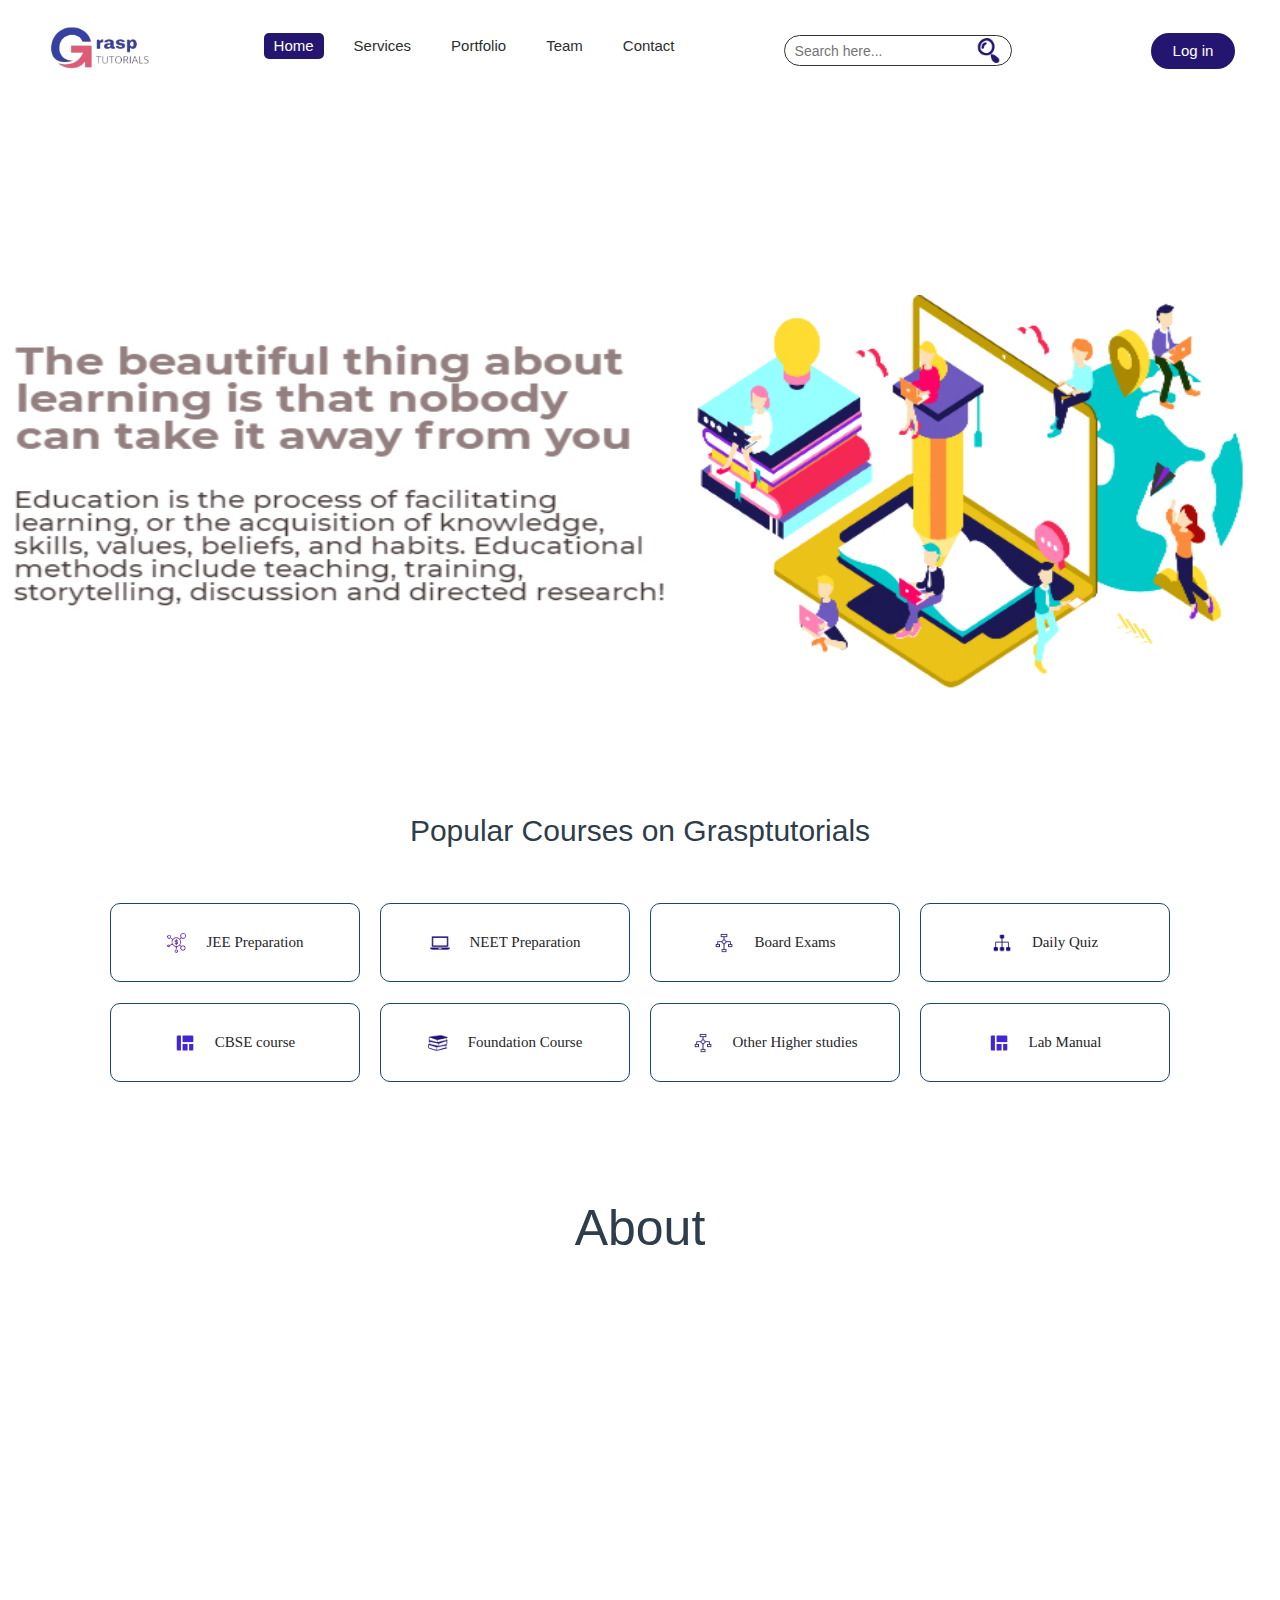
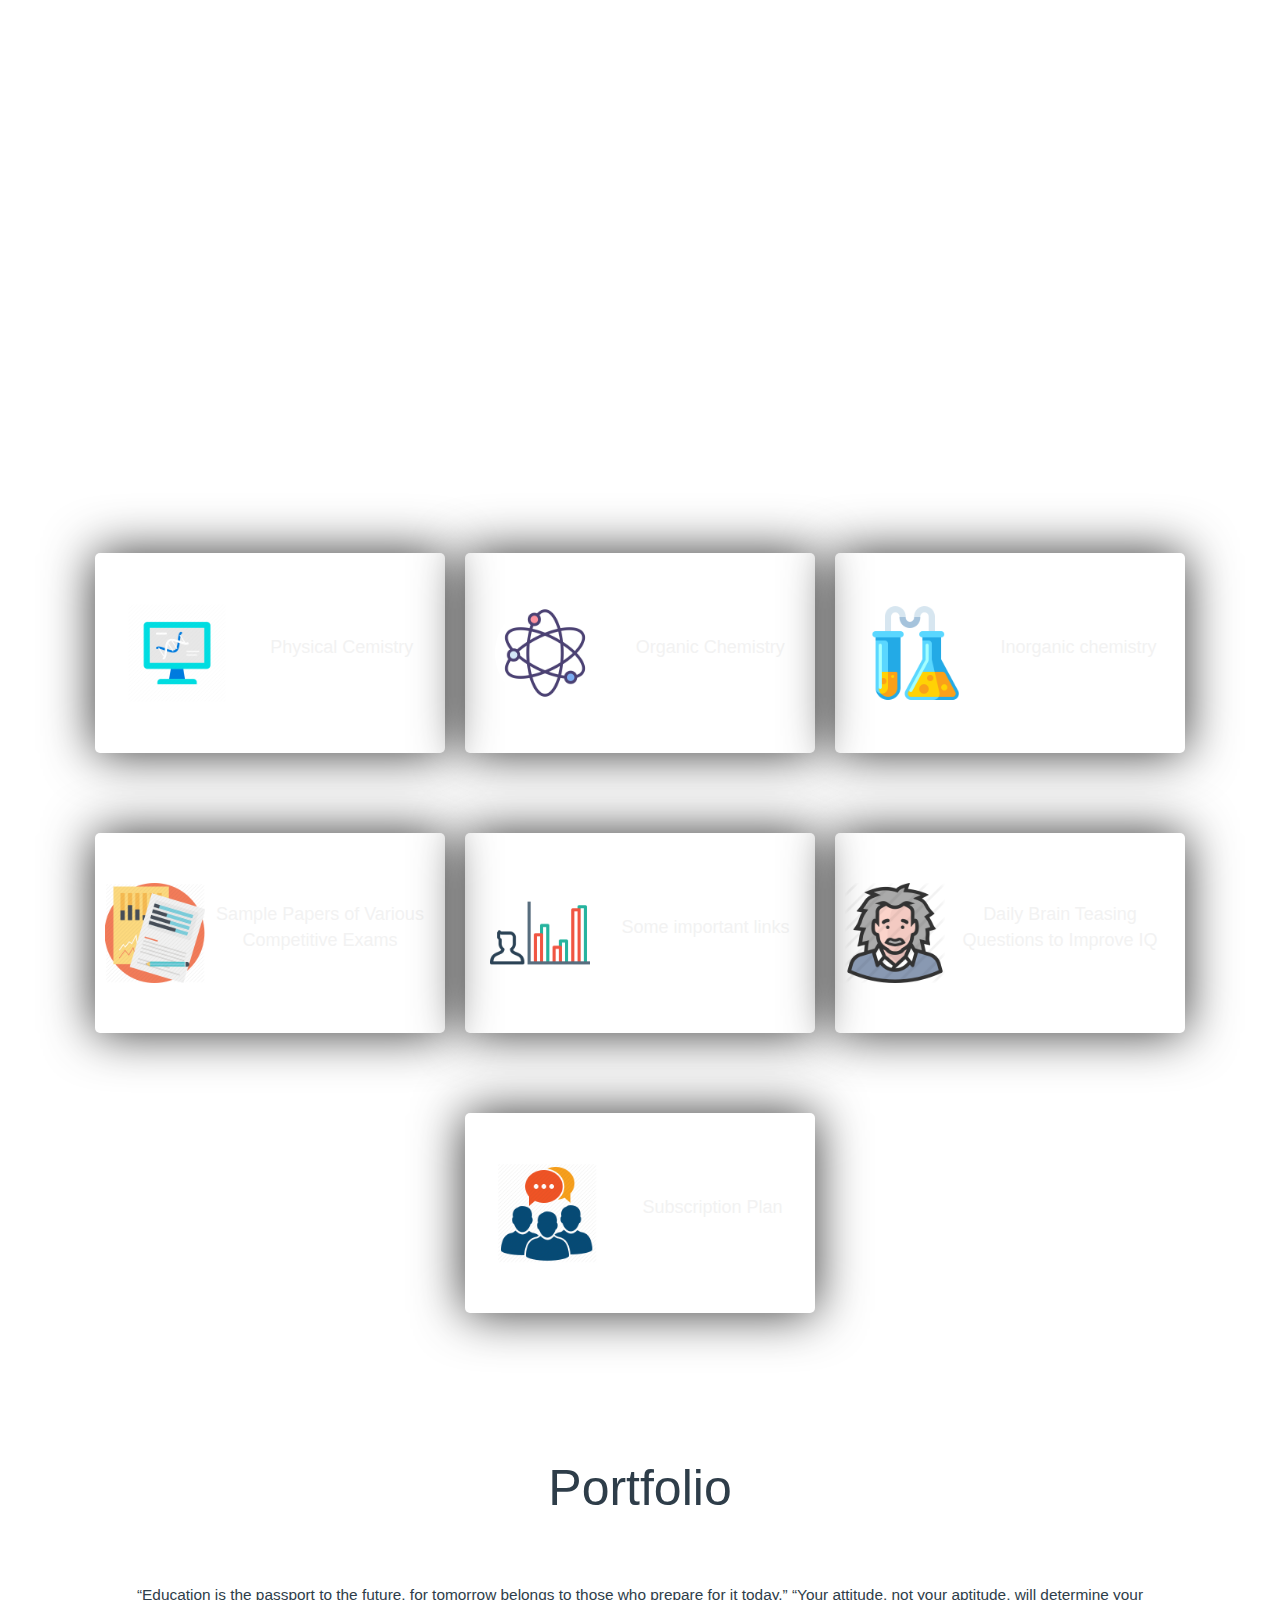
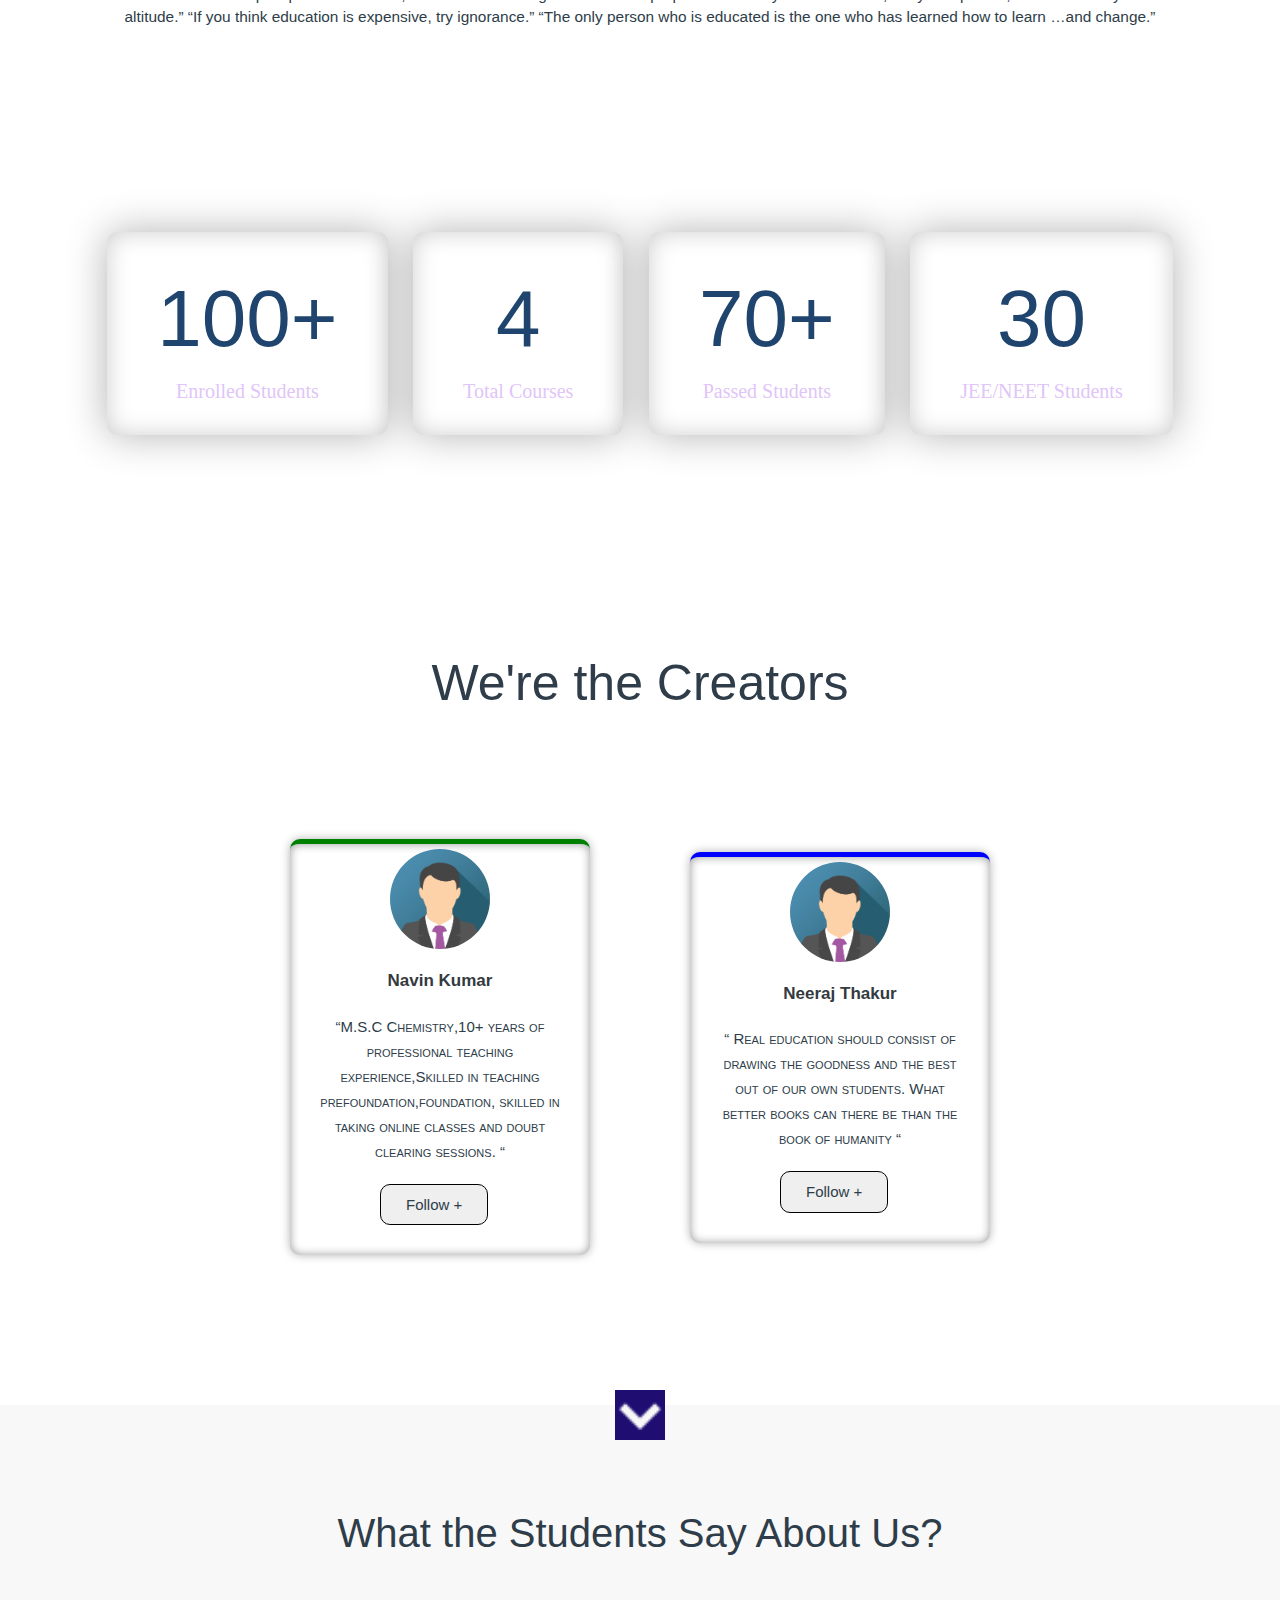
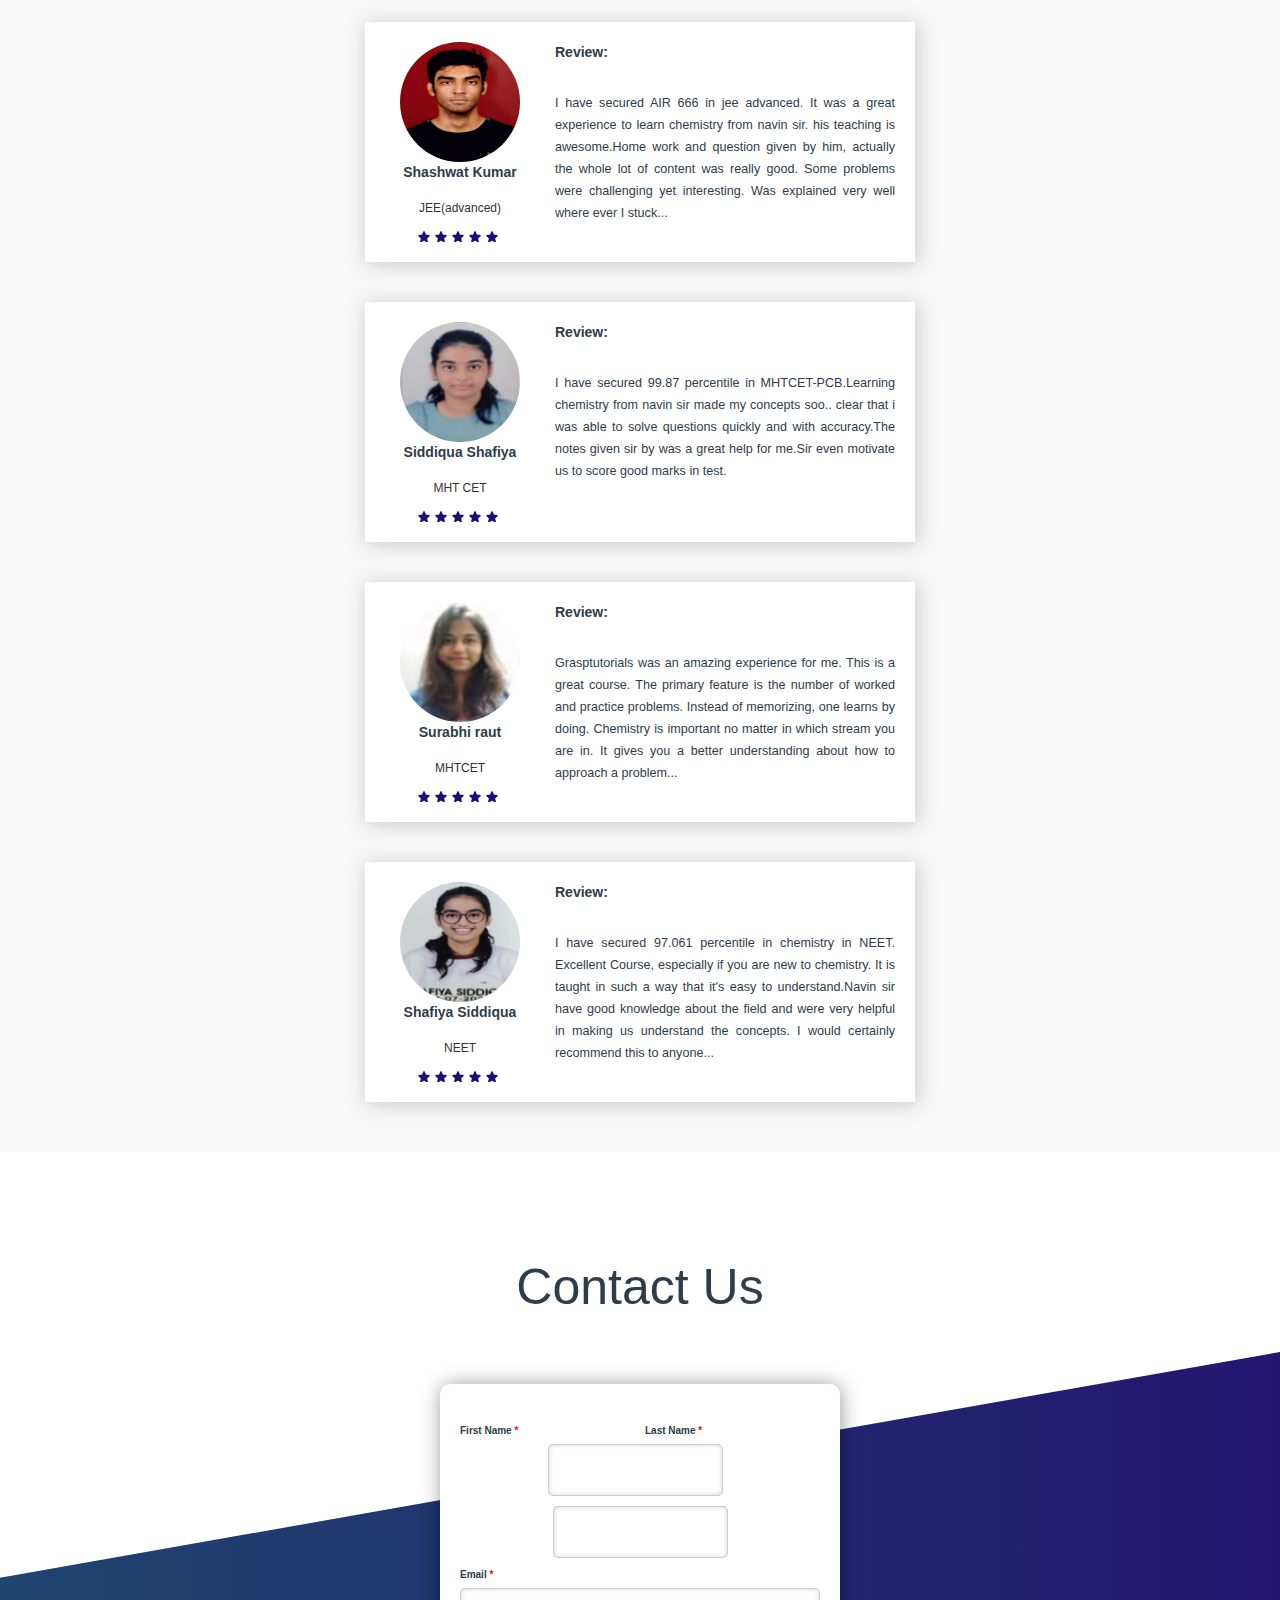
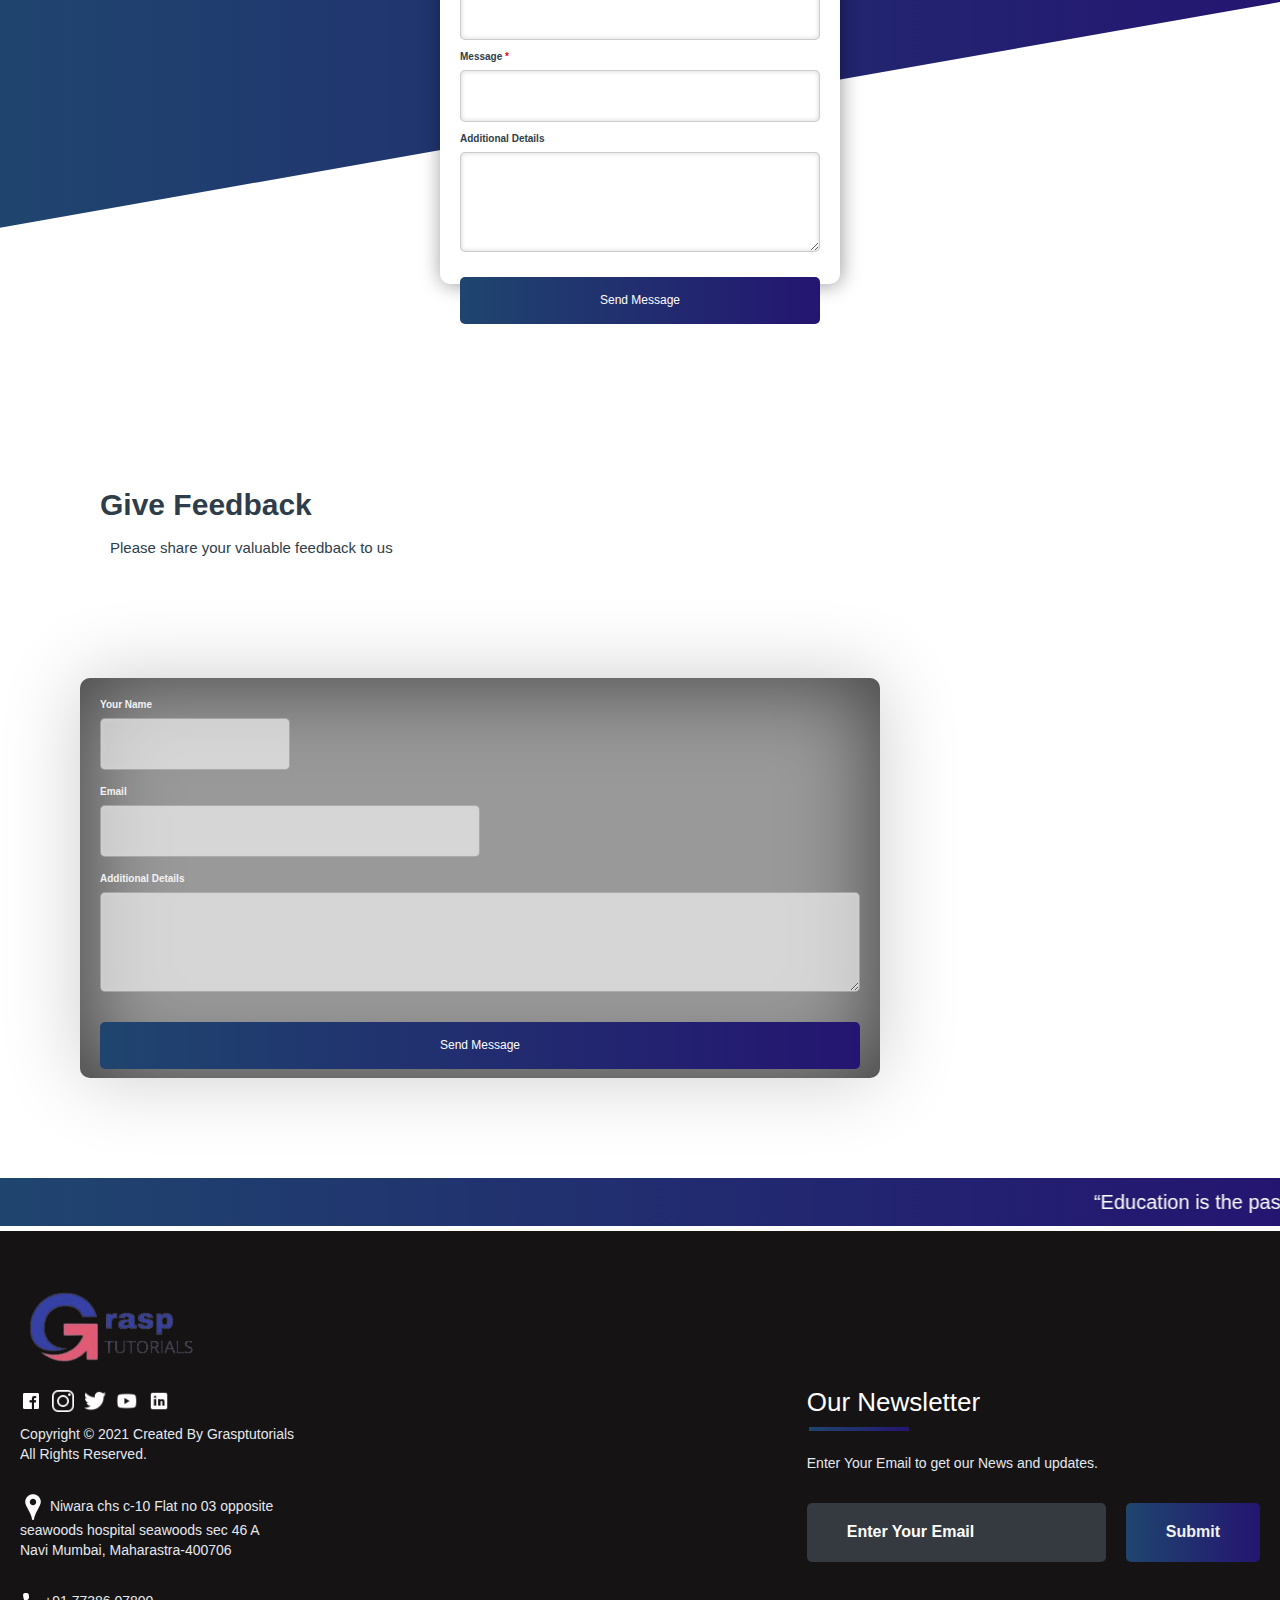
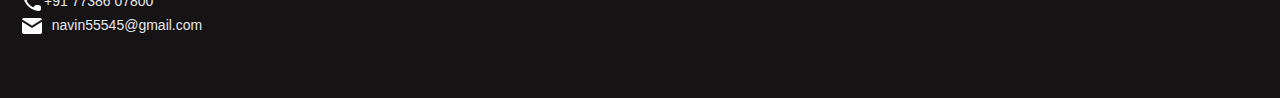
<file: index.html>
<!DOCTYPE html>
<html>
<head>
	<link rel="shortcut icon" type="png" href="images/icon/favi.png">
	<meta charset="utf-8">
	<meta http-equiv="X-UA-Comaptible" content="IE=edge">
	<title>Grasptutorials</title>
	<meta name="desciption" content="">
	<meta name="viewport" content="width=device-width, initial-scale=1">
	<link rel="stylesheet" href="https://maxcdn.bootstrapcdn.com/bootstrap/3.4.1/css/bootstrap.min.css">
  <script src="https://ajax.googleapis.com/ajax/libs/jquery/3.5.1/jquery.min.js"></script>
  <script src="https://maxcdn.bootstrapcdn.com/bootstrap/3.4.1/js/bootstrap.min.js"></script>
  <style>
  .carousel-inner > .item > img,
  .carousel-inner > .item > a > img {
    width: 100%;
	height: 20%;
    margin: auto;
  }
  </style>
	<link rel="stylesheet" type="text/css" href="style.css">
	<script type="text/javascript" src="script.js"></script>
	<script src="https://code.jquery.com/jquery-3.2.1.js"></script>
	<script>
		$(window).on('scroll', function(){
  			if($(window).scrollTop()){
  			  $('nav').addClass('black');
 			 }else {
 		   $('nav').removeClass('black');
 		 }
		})
	</script>
</head>
<body>
<!-- Navigation Bar -->
	<header id="header">
		<nav>
			<div class="logo"><img src="images/icon/logos.jpg" alt="logo">
				<!-- <h6 style="color: #241571; font-weight: bolder;">&nbsp; &nbsp;&nbsp; &nbsp;&nbsp; GraspTutorials</h6> -->
			</div>
			<ul>
				<li><a class="active" href="">Home</a></li>
				<li><a href="#services_section">Services</a></li>
				<li><a href="#portfolio_section">Portfolio</a></li>
				<li><a href="#team_section">Team</a></li>
				
				<li><a href="#contactus_section">Contact</a></li>
			</ul>
			<div class="srch"><input type="text" class="search" placeholder="Search here..."><img src="images/icon/search-64.png" alt="search" onclick=slide()></div>
			<a class="get-started" href="login.html">Log in</a>
			<img src="images/icon/menu.png" class="menu" onclick="sideMenu(0)" alt="menu" style="margin-right:80px;">
		</nav>
	</header>
		<!-- <div class="head-container">
			<div class="quote">
				<p>The beautiful thing about learning is that nobody can take it away from you</p>
				<h5>Education is the process of facilitating learning, or the acquisition of knowledge, skills, values, beliefs, and habits. Educational methods include teaching, training, storytelling, discussion and directed research!</h5>
				<div class="play">
					<img src="images/icon/Videoplay.png" alt="play"><span><a href="https://www.youtube.com" target="_blank">Watch Now</a></span>
				</div>
			</div> -->

			


			<!-- <div class="svg-image"> -->
				 <!-- <div class="container" class = "slide" >
					<br>
					<div id="myCarousel" class="carousel slide" data-ride="carousel"> -->
					  <!-- Indicators -->
					  <!-- <ol class="carousel-indicators">
						<li data-target="#myCarousel" data-slide-to="0" class="active"></li>
						<li data-target="#myCarousel" data-slide-to="1"></li>
					
					  </ol> --> 
				  
					  <!-- Wrapper for slides -->
					  <!-- <div class="carousel-inner" role="listbox" style="height: 450px;">
				  
						<div class="item active" style="height: 2300px;" >
						  <img src="images/extra/svg2.jpg" alt="Chania" class="img-responsive visible-lg " >
						  <img  src="images/extra/svg21.jpg" alt="Picture of Mom" class="img-responsive visible-xs ">
						  
				
						</div>
				  
						<div class="item" style="height: 2300px;" >
						  <img src="images/extra/rank_poster (1).jpg" alt="Chania" >
						  <img  src="images/extra/AIR-6661.png" alt="Picture of Mom" class="img-responsive visible-xs ">
						  
						</div>	
				  
						
					  </div> -->
				  
					  <!-- Left and right controls -->
					  <!-- <a class="left carousel-control" href="#myCarousel" role="button" data-slide="prev">
						<span class="glyphicon glyphicon-chevron-left" aria-hidden="true"></span>
						<span class="sr-only">Previous</span>
					  </a>
					  <a class="right carousel-control" href="#myCarousel" role="button" data-slide="next">
						<span class="glyphicon glyphicon-chevron-right" aria-hidden="true"></span>
						<span class="sr-only">Next</span>
					  </a>
					</div>
				  </div>  -->
				  
				
				<!-- <img src="images/extra/svg1.jpg" alt="svg"> -->
			<!-- </div> -->
		<!-- </div> -->
		<div class="side-menu" id="side-menu">
			<div class="close" onclick="sideMenu(1)"><img src="images/icon/close2.png" style="background: #241571;" alt=""></div>
			<div class="user">
				<img src="images/creator/img_avatar.png" alt="Username">
				<p>User</p>
			</div>
			<ul>
				<li><a href="#about_section">About</a></li>
				<li><a href="#portfolio_section">Portfolio</a></li>
				<li><a href="#team_section">Team</a></li>
				<li><a href="#services_section">Services</a></li>
				<li><a href="#contactus_section">Contact</a></li>
				<li><a href="#feedBACK">Feedback</a></li>
			</ul>
		</div>
	<!-- </header> -->

	

<!-- Some Popular Subjects -->
<div>
<div class="maindiv">
				
</div>
</div>
<div class="rank">

	<div class="title">
		<span>Popular Courses on Grasptutorials</span>
	</div>
	<br><br>
	<div class="course">
		<center><div class="cbox">
		<div class="det"><a href=""><img src="images/courses/d2.png">JEE Preparation</a></div>
		<div class="det"><a href=""><img src="images/courses/Paper1.png">NEET Preparation</a></div>
		<div class="det"><a href="subjects/jee.html#sample_papers"><img src="images/courses/algo1.png">Board Exams</a></div>
		<div class="det"><a href=""><img src="images/courses/computer2.png">Daily Quiz</a></div>
		</div></center>
		<div class="cbox">
		<div class="det"><a href=""><img src="images/courses/projects1.png">CBSE course</a></div>
		<div class="det"><a href=""><img src="images/courses/data1.png">Foundation Course</a></div>
		<div class="det"><a href=""><img src="images/courses/algo1.png">Other Higher studies</a></div>
		<div class="det det-last"><a href=""><img src="images/courses/projects1.png">Lab Manual</a></div>
		</div>
	</div>
	</div>

<!-- ABOUT -->
<div class="diffSection" id="about_section">
	<center><p style="font-size: 50px; padding: 100px">About</p></center>
	<div class="about-content">
			<div class="side-image">
				<img class="sideImage" src="images/extra/e3.jpg">
			</div>
			<div class="side-text">
				<h2>Why GraspTutorials? </h2>
				<p>Education is the process of facilitating learning, or the acquisition of knowledge, skills, values, beliefs, and habits. Educational methods include teaching, training, storytelling, discussion and directed research.<br>We are team of Grasptutorials, teaching chemistry to students to succeed in their career and achieve there goals.<br> Our value system revolves around truth, transparency & commitment. Whatever we think, we say & whatever we say, we do. We present to you what we actually  are.</p>
			</div>
	</div>
</div>

	


	<!-- SERVICES -->
<div class="service-swipe" style="margin-top: 10%;">
	<div class="diffSection" id="services_section">
	<center><p style="font-size: 50px; padding: 100px; padding-bottom: 40px; color: #fff;">Services</p></center>
	</div>
	<a href="subjects/computer_courses.html"><div class="s-card"><img src="images/icon/computer-courses.png"><p> Physical Cemistry </p></div></a>
	<a href="subjects/jee.html"><div class="s-card"><img src="images/courses/chemistry.png"><p>Organic Chemistry</p></div></a>
	<a href="subjects/gate.html"><div class="s-card"><img src="images/courses/inorganic2.png"><p>Inorganic chemistry</p></div></a>
	<a href="subjects/compitetive_exam.html"><div class="s-card"><img src="images/icon/papers.jpg"><p>Sample Papers of Various Competitive Exams</p></div></a>
	<a href="#"><div class="s-card"><img src="images/icon/p3.png"><p>Some important links</p></div></a>
	<!-- <a href="#contactus_section"><div class="s-card"><img src="images/icon/discussion.png"><p>Discussion with Our Tutors & Mentors</p></div></a> -->
	<a href="subjects/quiz.html"><div class="s-card"><img src="images/icon/q1.png"><p>Daily Brain Teasing Questions to Improve IQ</p></div></a>
	<a href="Suscription.html"><div class="s-card"><img src="images/icon/discussion.png"><p>Subscription Plan</p></div></a> 
</div>


<!-- PORTFOLIO -->
	<div class="diffSection" id="portfolio_section">
		<center><p style="font-size: 50px; padding: 100px; padding-bottom: 40px;">Portfolio</p></center>
		<div class="content">
			<p>
				“Education is the passport to the future, for tomorrow belongs to those who prepare for it today.” “Your attitude, not your aptitude, will determine your altitude.” “If you think education is expensive, try ignorance.” “The only person who is educated is the one who has learned how to learn …and change.”
			</p>
		</div>
	</div>
	<div class="extra">
		<p>We're increasing this data every year</p>
		<div class="smbox">
		<span><center><div class="data">100+</div><div class="det">Enrolled Students</div></center></span>
		<span><center><div class="data">4</div><div class="det">Total Courses</div></center></span>
		<span><center><div class="data">70+</div><div class="det">Passed Students</div></center></span>
		<span><center><div class="data">30</div><div class="det">JEE/NEET Students</div></center></span>
		</div>
	</div>


<!-- TEAM -->
	<div class="diffSection" id="team_section">
		<center><p style="font-size: 50px; padding-top: 100px; padding-bottom: 60px;">We're the Creators</p></center>
		<div class="totalcard">
			<div class="card">
				<center><img src="images/creator/img_avatar.png"></center>
				<center><div class="card-title">Navin Kumar</div>
				<div id="detail">
					<p>“M.S.C Chemistry,10+ years of professional teaching experience,Skilled in teaching prefoundation,foundation,
				skilled in taking online classes and doubt clearing sessions.  “</p>
					<div class="duty"></div>
					<a href="https://www.linkedin.com/in/neeraj-thakur-763150193/" target="_blank"><button class="btn-roshan">Follow +</button></a>
				</div>
				</center>
			</div>
			<div class="card">
				<center><img src="images/creator/img_avatar.png"></center>
				<center><div class="card-title">Neeraj Thakur</div>
				<div id="detail">
					<p>“ Real education should consist of drawing the goodness and the best out of our own students. What better books can there be than the book of humanity “</p>
					<div class="duty"></div>
					<a href="https://www.linkedin.com/in/neeraj-thakur-763150193/" target="_blank"><button class="btn-akhil">Follow +</button></a>
				</div>
				</center>
			</div>
		</div>
	</div>


<!-- SERVICES
	<div class="service-swipe">
		<div class="diffSection" id="services_section">
		<center><p style="font-size: 50px; padding: 100px; padding-bottom: 40px; color: #fff;">Services</p></center>
		</div>
		<a href="subjects/computer_courses.html"><div class="s-card"><img src="images/icon/computer-courses.png"><p> Online Cemistry Course content</p></div></a>
		<a href="subjects/jee.html"><div class="s-card"><img src="images/icon/brainbooster.png"><p>Building Concepts for Competitive Exams</p></div></a>
		<a href="#"><div class="s-card"><img src="images/icon/online-tutorials.png"><p>Online Video Lectures</p></div></a>
		<a href="subjects/jee.html#sample_papers"><div class="s-card"><img src="images/icon/papers.jpg"><p>Sample Papers of Various Competitive Exams</p></div></a>
		<a href="#"><div class="s-card"><img src="images/icon/p3.png"><p>Performance and Ranking Report</p></div></a>
		<a href="#contactus_section"><div class="s-card"><img src="images/icon/discussion.png"><p>Discussion with Our Tutors & Mentors</p></div></a>
		<a href="subjects/quiz.html"><div class="s-card"><img src="images/icon/q1.png"><p>Daily Brain Teasing Questions to Improve IQ</p></div></a>
		<a href="#contactus_section"><div class="s-card"><img src="images/icon/help.png"><p>24x7 Online Support</p></div></a>
	</div> -->

	<!-- Reviews by Students -->
<div id="makeitfull">
	<a href="#review_section"><img src="images/icon/makeitfull.png"></a>
</div>
<div class="review">
	<div class="diffSection" id="review_section">
		<center><p style="font-size: 40px; padding: 100px; padding-bottom: 40px; color: #2E3D49;">What the Students Say About Us?</p></center>
	</div>
	<div class="rev-container">
		<div class="rev-card">
			<div class="identity">
				<img src="images/creator/review1.jpeg"><p>Shashwat Kumar</p>
				<h6>JEE(advanced)</h6>
				<div class="rating"><img src="images/icon/star.png"><img src="images/icon/star.png"><img src="images/icon/star.png"><img src="images/icon/star.png"><img src="images/icon/star.png"></div>
			</div>
			<div class="rev-cont">
				<p id="title">Review:</p>
				<p id="content">
					I have secured AIR 666 in jee advanced. It was a great experience to learn chemistry from navin sir. his teaching is awesome.Home work and question given by him, actually the whole lot of content was really good. Some problems were challenging yet interesting. Was explained very well where ever I stuck...
				</p>
			</div>
		</div>
		<div class="rev-card">
			<div class="identity">
				<img src="images/creator/review2.jpeg"><p>Siddiqua Shafiya</p>
				<h6>MHT CET</h6>
				<div class="rating"><img src="images/icon/star.png"><img src="images/icon/star.png"><img src="images/icon/star.png"><img src="images/icon/star.png"><img src="images/icon/star.png"></div>
			</div>
			<div class="rev-cont">
				<p id="title">Review:</p>
				<p id="content">
					I have secured 99.87 percentile in MHTCET-PCB.Learning chemistry from navin sir made my concepts soo.. clear that i was able to solve questions quickly and with accuracy.The notes given sir by was a great help for me.Sir even motivate us to score good marks in test.
				</p>
			</div>
		</div>
		<div class="rev-card">
			<div class="identity">
				<img src="images/creator/review3.jpeg"><p>Surabhi raut</p>
				<h6>MHTCET</h6>
				<div class="rating"><img src="images/icon/star.png"><img src="images/icon/star.png"><img src="images/icon/star.png"><img src="images/icon/star.png"><img src="images/icon/star.png"></div>
			</div>
			<div class="rev-cont">
				<p id="title">Review:</p>
				<p id="content">
					Grasptutorials was an amazing experience for me. This is a great course.  The primary feature is the number of worked and practice problems.  Instead of memorizing, one learns by doing. Chemistry is important no matter in which stream you are in. It gives you a better understanding about how to approach a problem...
				</p>
			</div>
		</div>
		<div class="rev-card">
			<div class="identity">
				<img src="images/creator/review4.jpeg"><p>Shafiya Siddiqua</p>
				<h6>NEET</h6>
				<div class="rating"><img src="images/icon/star.png"><img src="images/icon/star.png"><img src="images/icon/star.png"><img src="images/icon/star.png"><img src="images/icon/star.png"></div>
			</div>
			<div class="rev-cont">
				<p id="title">Review:</p>
				<p id="content">
					I have secured 97.061 percentile in chemistry in NEET. Excellent Course, especially if you are new to chemistry. It is taught in such a way that it's easy to understand.Navin sir have good knowledge about the field and were very helpful in making us understand the concepts. I would certainly recommend this to anyone...
				</p>
			</div>
		</div>
	</div>
</div>

<!-- Reviews by Students -->
<!-- <div id="makeitfull">
	<a href="#review_section"><img src="images/icon/makeitfull.png"></a>
</div>
<div class="review">
	<div class="diffSection" id="review_section">
		<center><p style="font-size: 40px; padding: 100px; padding-bottom: 40px; color: #2E3D49;">What the Students Say About Us?</p></center>
	</div>
	<div class="rev-container">
		<div class="rev-card">
			<div class="identity">
				<img src="images/creator/humanNotExist1.jpg"><p>Sophie Daniel</p>
				<h6>Java</h6>
				<div class="rating"><img src="images/icon/star.png"><img src="images/icon/star.png"><img src="images/icon/star.png"><img src="images/icon/star.png"><img src="images/icon/star.png"></div>
			</div>
			<div class="rev-cont">
				<p id="title">Review:</p>
				<p id="content">
					I did Chemistry Fundamenetal course with Rishab Sir. It was a great experience. The brain teasers and assignments, actually the whole lot of content was really good. Some problems were challenging yet interesting. Was explained very well where ever I stuck...
				</p>
			</div>
		</div>
		<div class="rev-card">
			<div class="identity">
				<img src="images/creator/humanNotExist2.jpg"><p>Clayton Clair</p>
				<h6>C/C++</h6>
				<div class="rating"><img src="images/icon/star.png"><img src="images/icon/star.png"><img src="images/icon/star.png"><img src="images/icon/star.png"><img src="images/icon/star.png"></div>
			</div>
			<div class="rev-cont">
				<p id="title">Review:</p>
				<p id="content">
					When I was watching "Dear Zindagi", I could relate Sharukh Khan to Arnav Bhaiya. The way Sharukh Khan was giving life lessons to Alia Bhatt, in the same way Arnav Bhaiya will give coding life lessons which will guide you throughout your code life...
				</p>
			</div>
		</div>
		<div class="rev-card">
			<div class="identity">
				<img src="images/creator/humanNotExist3.jpg"><p>Devyn Sethi</p>
				<h6>JEE</h6>
				<div class="rating"><img src="images/icon/star.png"><img src="images/icon/star.png"><img src="images/icon/star.png"><img src="images/icon/star.png"><img src="images/icon/star.png"></div>
			</div>
			<div class="rev-cont">
				<p id="title">Review:</p>
				<p id="content">
					Grasptutorials was an amazing experience for me. I belong to 12th and had a little experience in chemistry but I think it has helped me think things through in a much more analytical manner. Chemistry is important no matter in which stream you are in. It gives you a better understanding about how to approach a problem...
				</p>
			</div>
		</div>
		<div class="rev-card">
			<div class="identity">
				<img src="images/creator/humanNotExist4.jpg"><p>Rylee Phillips</p>
				<h6>Python</h6>
				<div class="rating"><img src="images/icon/star.png"><img src="images/icon/star.png"><img src="images/icon/star.png"><img src="images/icon/star.png"><img src="images/icon/star.png"></div>
			</div>
			<div class="rev-cont">
				<p id="title">Review:</p>
				<p id="content">
					This was my first complete course at Grasptutorials. I attended the chemistry course in Winter 2020 and loved it which made me join the full course. Neeraj bhaiya and Navin Bhaiya(TA) have good knowledge about the field and were very helpful in making us understand the concepts. I would certainly recommend this to anyone...
				</p>
			</div>
		</div>
	</div>
</div> -->

<!-- CONTACT US -->
<div class="diffSection" id="contactus_section" >
	<center><p class="us">Contact Us</p></center>
	<div class="csec"></div>
	<div class="back-contact">
		<div class="cc">
		<form action="contact.php" method="post" >
			<label>First Name <span class="imp">*</span></label>
			<label  class="lname">Last Name <span class="imp">*</span></label><br>
			<center>
			<input type="text" name="fname" style="margin-right: 10px; width: 175px" required="required">
			<input type="text" name="lname" style="width: 175px" required="required"><br>
			</center>
			<label>Email <span class="imp">*</span></label><br>
			<input type="email" name="Email" style="width: 100%" required="required"><br>
			<label>Message <span class="imp">*</span></label><br>
			<input type="text" name="message" style="width: 100%" required="required"><br>
			<label>Additional Details</label><br>
			<textarea name="additional"></textarea><br>
			<button type="submit" id="csubmit">Send Message</button>
		</form>
		</div>
	</div>
</div>

<!-- FEEDBACK -->
<div class="title2" id="feedBACK">
	<span>Give Feedback</span>
	<div class="shortdesc2">
		<p>Please share your valuable feedback to us</p>
	</div>
</div>

<div class="feedbox">
	<div class="feed">
		<form action="feedback.php" method="post" enctype="text/plain">
			<label>Your Name</label><br>
			<input type="text" name="fname" class="fname" required="required"><br>
			<label>Email</label><br>
			<input type="email" name="Email" required="required"><br>
			<label>Additional Details</label><br>
			<textarea name="additional"></textarea><br>
			<button type="submit" id="csubmit">Send Message</button>
		</form>
	</div>
</div>

<!-- CONTACT US
	<div class="diffSection" id="contactus_section">
		<center><p style="font-size: 50px; padding: 100px">Contact Us</p></center>
		<div class="csec"></div>
		<div class="back-contact">
			<div class="cc">
			<form action="mailto:navin55545@gmail.com" method="post" enctype="text/plain">
				<label>First Name <span class="imp">*</span></label><label style="margin-left: 185px">Last Name <span class="imp">*</span></label><br>
				<center>
				<input type="text" name="" style="margin-right: 10px; width: 175px" required="required"><input type="text" name="lname" style="width: 175px" required="required"><br>
				</center>
				<label>Email <span class="imp">*</span></label><br>
				<input type="email" name="mail" style="width: 100%" required="required"><br>
				<label>Message <span class="imp">*</span></label><br>
				<input type="text" name="message" style="width: 100%" required="required"><br>
				<label>Additional Details</label><br>
				<textarea name="addtional"></textarea><br>
				<button type="submit" id="csubmit">Send Message</button>
			</form>
			</div>
		</div>
	</div>


 FEEDBACK 
	<div class="title2" id="feedBACK">
		<span>Give Feedback</span>
		<div class="shortdesc2">
			<p>Please share your valuable feedback to us</p>
		</div>
	</div>

	<div class="feedbox">
		<div class="feed">
			<form action="mailto:navin55545@gmail.com" method="post" enctype="text/plain">
				<label>Your Name</label><br>
				<input type="text" name="" class="fname" required="required"><br>
				<label>Email</label><br>
				<input type="email" name="mail" required="required"><br>
				<label>Additional Details</label><br>
				<textarea name="addtional"></textarea><br>
				<button type="submit" id="csubmit">Send Message</button>
			</form>
		</div>
	</div> -->

<!-- Sliding Information -->
	<marquee style="background: linear-gradient(to right, #1F456E, #241571); margin-top: 50px;" direction="left" onmouseover="this.stop()" onmouseout="this.start()" scrollamount="20"><div class="marqu">“Education is the passport to the future, for tomorrow belongs to those who prepare for it today.” “Your attitude, not your aptitude, will determine your altitude.” “If you think education is expensive, try ignorance.” “The only person who is educated is the one who has learned how to learn …and change.”</div></marquee>

<!-- FOOTER -->
	<footer>
		<div class="footer-container">
			<div class="left-col">
				<img src="images/icon/logo-removebg-preview.jpg" style="width: 200px;">
				<div class="logo"></div>
				<div class="social-media">
					<a href="#"><img src="images/icon\fb.png"></a>
					<a href="#"><img src="images/icon\insta.png"></a>
					<a href="#"><img src="images/icon\tt.png"></a>
					<a href="#"><img src="images/icon\ytube.png"></a>
					<a href="#"><img src="images/icon\linkedin.png"></a>
				</div><br><br>
				<p class="rights-text">Copyright © 2021 Created By Grasptutorials<br> All Rights Reserved.</p>
				<br><p><img src="images/icon/location.png"> Niwara chs c-10 Flat no 03 opposite <br>seawoods hospital seawoods sec 46 A <br>Navi Mumbai, Maharastra-400706</p><br>
				<p><img src="images/icon/phone.png">+91 77386 07800<br><img src="images/icon/mail.png">&nbsp; navin55545@gmail.com </p>
			</div>
			<div class="right-col">
				<h1 style="color: #fff">Our Newsletter</h1>
				<div class="border"></div><br>
				<p>Enter Your Email to get our News and updates.</p>
				<form class="newsletter-form">
					<input class="txtb" type="email" placeholder="Enter Your Email">
					<input class="btn" type="submit" value="Submit">
				</form>
			</div>
		</div>
	</footer>

</body>
</html>
</file>
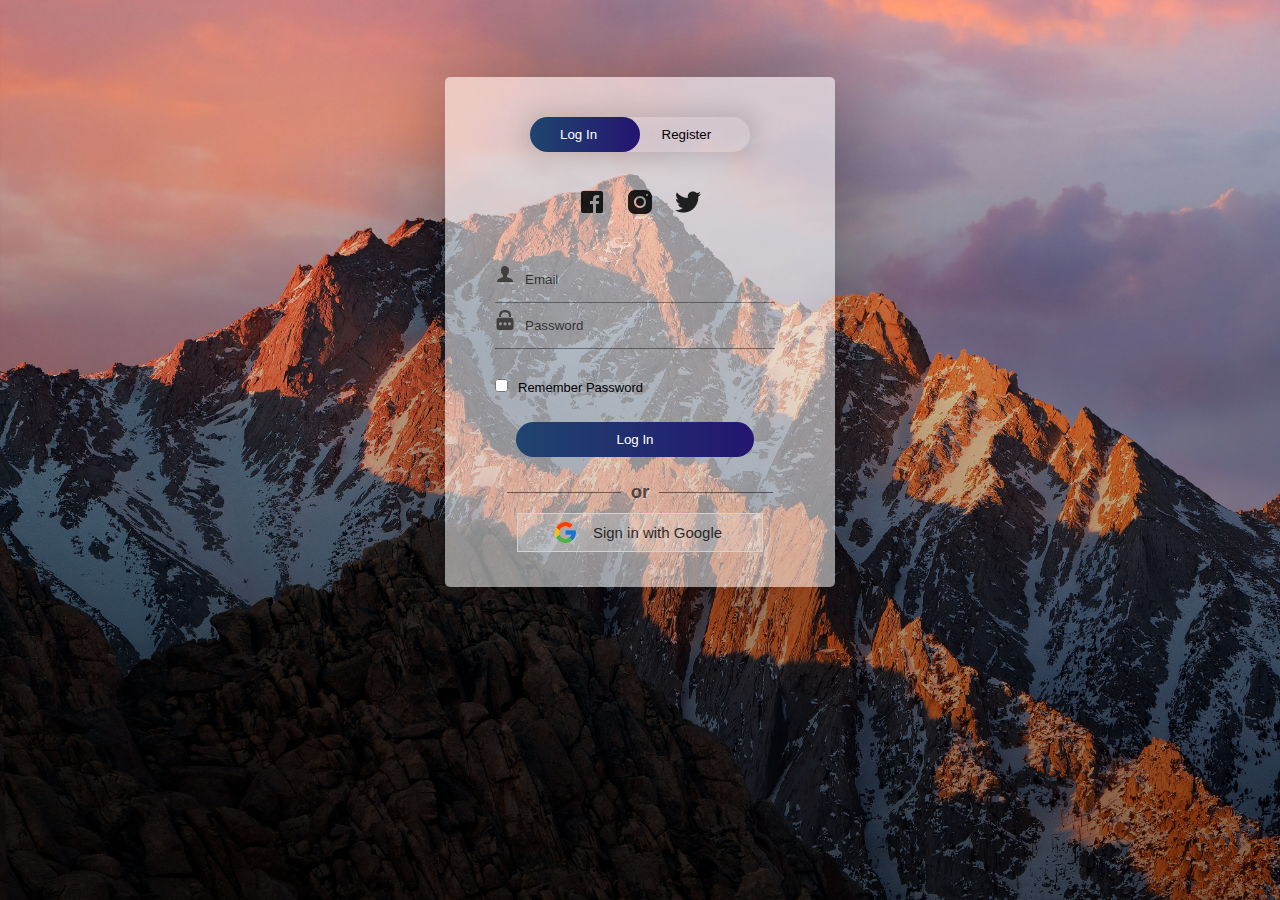
<file: login.html>
<!DOCTYPE html>
<html>
<head>
	<link rel="shortcut icon" type="png" href="images/icon/favi.png">
	<title>Login SignUp</title>
	<link rel="stylesheet" type="text/css" href="loginStyle.css">
	<script src="https://ajax.googleapis.com/ajax/libs/jquery/3.4.1/jquery.min.js"></script>

  <!-- It will redirect to the Home Page after submitting the form -->
  <script>
  $(document).ready(function(){
    $("form").submit(function(){
      alert("Great Job !");
    });
  });
  </script>
</head>
<body>
		<div class="form-box">
			<div class="button-box">
				<div id="btn"></div>
				<button type="button" class="toggle-btn" id="log" onclick="login()" style="color: #fff;">Log In</button>
				<button type="button" class="toggle-btn" id="reg" onclick="register()">Register</button>
			</div>
			<div class="social-icons">
				<img src="images/icon/fb2.png">
				<img src="images/icon/insta2.png">
				<img src="images/icon/tt2.png">
			</div>

			<!-- Login Form -->
			<form id="login" class="input-group" action="login.php" method="post">
				<div class="inp">
					<img src="images/icon/user.png"><input type="text" name="Email" id="email" class="input-field" placeholder="Email" style="width: 88%; border:none;" required="required">
				</div>
				<div class="inp">
					<img src="images/icon/password.png"><input name="Password" type="password" id="password" class="input-field" placeholder="Password" style="width: 88%; border: none;" required="required">
				</div>
				<input type="checkbox" name="check" class="check-box">Remember Password
				<button type="submit" class="submit-btn"><a style="color: #fff; text-decoration: none;" href="index.html">Log In</a></button>
			</form>


			<div class="other" id="other">
				<div class="instead">
					<h3>or</h3>
				</div>
				<button class="connect" onclick="google()">
					<img src="images/icon/google.png"><span>Sign in with Google</span>
				</button>
			</div>
			
			
			<!-- Registration Form -->
			<form id="register" class="input-group"  action="register.php" method="post">
				<input type="text" class="input-field" placeholder="Full Name" name="Name" required="required">
				<input type="email" class="input-field" placeholder="Email Address" name="Email" required="required">
				<input type="password" class="input-field" placeholder="Create Password" name="Password" required="required">
				<input type="password" class="input-field" placeholder="Confirm Password" name="cPassword" required="required">
				<input type="checkbox" class="check-box" name="comp" id="chkAgree" onclick="goFurther()">I agree to the Terms & Conditions
				<a href="login.html" style="text-decoration: none;"><button type="submit" id="btnSubmit"  class="submit-btn reg-btn" >Register</button></a>
			</form>
		</div>
		<script type="text/javascript" src="script.js"></script>
			
			<!-- Login Form -->
			<!-- <form id="login" class="input-group" action="index.html">
				<div class="inp">
					<img src="images/icon/user.png"><input type="text" id="email" class="input-field" placeholder="Username or Phone Number" style="width: 88%; border:none;" required="required">
				</div>
				<div class="inp">
					<img src="images/icon/password.png"><input type="password" id="password" class="input-field" placeholder="Password" style="width: 88%; border: none;" required="required">
				</div>
				<input type="checkbox" class="check-box">Remember Password
				<button type="submit" class="submit-btn">Log In</button>
			</form>


			<div class="other" id="other">
				<div class="instead">
					<h3>or</h3>
				</div>
				<button class="connect" onclick="google()">
					<img src="images/icon/google.png"><span>Sign in with Google</span>
				</button>
			</div>
			
			 Registration Form 
			<form id="register" class="input-group">
				<input type="text" class="input-field" placeholder="Full Name" required="required">
				<input type="email" class="input-field" placeholder="Email Address" required="required">
				<input type="password" class="input-field" placeholder="Create Password" name="psame" required="required">
				<input type="password" class="input-field" placeholder="Confirm Password" name="psame" required="required">
				<input type="checkbox" class="check-box" id="chkAgree" onclick="goFurther()">I agree to the Terms & Conditions
				<button type="submit" id="btnSubmit" class="submit-btn reg-btn">Register</button>
			</form>
		</div>
		<script type="text/javascript" src="script.js"></script> -->
</body>
</html>
</file>
<file: style.css>
/* @import url('https://fonts.googleapis.com/css?family=Montserrat:500&display=swap');
@import url('https://fonts.googleapis.com/css?family=Dancing+Script&display=swap');
@import url('https://fonts.googleapis.com/css?family=Open+Sans&display=swap'); */

* {
	box-sizing: border-box;
	margin: 0;
	padding: 0;
	margin-right: 0px;
}
.slide{
	margin-top: -38%; 
	margin-bottom: 10%;
}

html {
	scroll-behavior: smooth;
}
body {
	background: #FFF;
	font-family: 'Open Sans', sans-serif;
}

header {
	height: 90vh;
	/* background: #000; */
}
.black {
	box-shadow: 0 2px 10px rgba(0, 0, 0, 0.5);
}
nav {
	padding-top: 20px;
	padding-bottom: 20px;
	top: 0;
	position: fixed;
	display: flex;
	width: 100%;
	z-index: 1000;
	background: #fff;
	justify-content: space-around;
	transition: 1.5s;
	align-items: center;
}
nav ul {
	display: flex;
	align-items: center;
}
nav ul li {
	list-style: none;
	margin: 5px 10px;
}
nav ul li a {
	padding: 2px 10px;
	color: #2e2e2e;
	cursor: pointer;
	transition: .5s;
	text-decoration: none;
}
nav ul li a:hover {
	color: #fff;
	border-radius: 5px;
	background: #241571;
}
.active {
	color: #fff;
	border-radius: 5px;
	background: #241571;
}
.srch {
	padding: 2px 10px;
	display: flex;
	/* align-items: center; */
	justify-content: center;
	/* background: #0066ff; */
	border: 1px solid;
	border-radius: 20px;
}
.srch img {
	width: 25px;
	cursor: pointer;
}
.srch .search {
	/* padding: 2px 10px; */
	outline: none;
	border: none;
	background: transparent;
}

.get-started {
	margin-left: 50px;
	padding: 5px 20px;
	border: 2px solid #241571;
	border-radius: 20px;
	text-decoration: none;
	
	transition: .5s;
	background-color: #241571;
	color: #fff;
}
.get-started:hover {
	color: #2e2e2e;
	background: #fff;
}
.logo img{
	width: 120px;
	cursor: pointer;
	transition: all 1s;
}

a, button {
	float: left;
	font-family: "Montserrat", sans-serif;
	font-weight: 500;
	font-size: 15px;
	color: #2E3D49;
	display: block;
	text-decoration: none;
	text-align: center;
}
.head-container {
	margin-top: 245px;
	display: flex;
	flex-wrap: wrap;
	align-items: center;
	justify-content: space-around;
}
.quote {
	width: 600px;
	transform: translateY(-50px);
}
.quote h5 {
	margin-top: 20px;
	color: #0009;
	line-height: 20px;
}
.quote p {
	font-size: 50px;
	color: #2e2e2e;
}
.quote .play {
	margin-top: 20px;
	display: flex;
	/* justify-content: center; */
	align-items: center;
}
.quote .play img {
	width: 45px;
	cursor: pointer;
	filter: drop-shadow(0 0 10px #0002);
}
.quote .play span a{
	margin-left: 10px;
	font-size: 20px;
	font-weight: 900;
	color: rgba(0, 0, 0, 0.8);
	cursor: pointer;
}
.svg-image img{
	width: 500px;
	filter: drop-shadow(0 20px 10px rgba(0,0,0,0.2));
}

/* SIDE MENU */
.menu {
	cursor: pointer;
	width: 25px;
	display: none;
}
.side-menu {
	width: 100%;
	height: 100%;
	background: rgba(36, 21, 113, 0.993);
	position: absolute;
	top: 0;
	transition: .8s;
	z-index: 2000;
	transform: translateX(-100%);
}
.side-menu ul {
	margin-top: 35%;
	display: flex;
	flex-direction: column;
	justify-content: center;
	/* background: #FA4B37; */
}
.side-menu ul li {
	list-style: none;
	/* background: #009900; */
	display: flex;
	justify-content: center;
	align-items: center;
	/* border-bottom: 1px solid #fff; */
	/* padding: 10px 0px; */
}
.side-menu ul li:hover a{
	background: #fff;
	color: #241571;
}
.side-menu ul li a{
	color: #FFF;
	width: 100%;
	font-size: 1em;
	/* background: #2E3D49; */
	text-decoration: none;
	padding: 15px 0px;
}
.close img{
	background-color: #000000;
	float: right;
	width: 35px;
	cursor: pointer;
	margin: 10px;
}
.user {
	display: flex;
	justify-content: center;
	align-items: center;
	margin-top: 10%;
}
.user img {
	width: 60px;
	border-radius: 50%;
	border: 2px solid #fff;
	filter: drop-shadow(0 10px 20px #0004);
	margin-right: 30px;
	cursor: pointer;
}
.user p {
	color: #fff;
	cursor: pointer;
}
.user img, .user p {
	opacity: 1;
}
/*Common things in all sections*/
#about_section, #portfolio_section, #team_section, #services_section, #contactus_section {
	font-family: 'Open Sans', sans-serif;
	color: #2E3D49;
	position: relative;
}
.diffSection {
	width: 100%;
	/* position: relative; */
	justify-content: center;
	align-items: center;
}
.diffSection .content {
	margin: 10px;
	text-align: center;
	padding: 10px 100px;
	font-size: 1.1em;
}

/*PORTFOLIO*/
.extra {
	width: 100%;
}
.extra p {
	padding: 30px;
	padding-bottom: 150px;
	font-size: 50px;
	text-align: center;
	color: #fff;
	background-image: linear-gradient(rgba(0,0,0,0),rgba(0,0,0,0.7)),url("images/extra/b1.jpg");
	background-size: cover;
	background-attachment: fixed;
	font-family: cursive;
	z-index: -9;
}
.smbox {
	display: flex;
	flex-wrap: wrap;
	transform: translateY(-100px);
	justify-content: center;
}
.smbox span {
	margin: 1%;
	background: #fff;
	box-shadow: inset 0px 0px 25px rgba(0,0,0,0.2),
						0 0 40px rgba(0,0,0,0.3);
	border-radius: 10px;
	padding: 30px 50px;
	cursor: pointer;
}
.smbox span:hover {
	transform: scale(1.3);
	transition: .5s ease;
}
.smbox .data {
	font-size: 80px;
	color: #1F456E;	
}
.smbox .det {
	font-size: 20px;
	color: #dfc5f8;
	font-family: cursive;
}

/*Title*/
.title {
	 margin-top: 0px; 
	font-family: 'Open Sans', sans-serif;
	font-size: 30px;
	text-align: center;
	color: #2E3D49;
}

/*ABOUT*/
.about-content {
	width: 100%;
	position: relative;
	justify-content: center;
	flex-wrap: wrap;
	display: flex;
	align-items: center;
}
.about-content .side-text {
	width: 550px;
	padding: 50px 40px;
	background: #fff;
	box-shadow: 2px 0 100px rgba(0,0,0,0.3);
	border-radius: 5px;
	text-align: justify;
	line-height: 22px;
	opacity: 0;
	transform: translateX(-100px);
	transition: 1s ease-in-out;
}
.about-content .side-text-appear {
	opacity: 1;
	transform: translateX(0px);
}
.about-content .side-text h2 {
	padding: 10px;
}
.about-content .side-text p {
	padding: 10px;
}
.about-content .side-image img {
	width: 90%;
	border-radius: 5px;
}
.sideImage {
	transform: translateX(100px);
	opacity: 0;
	transition: .8s ease-in-out;
}
.sideImage-appear {
	opacity: 1;
	transform: translateX(0px);
}

/*POPULAR SUBJECTS*/
.cbox {
	position: relative;
	width: 100%;
	display: inline-flex;
	flex-wrap: wrap;
	justify-content: center;
}
.cbox .det {
	width: 250px;
	height: 80px;
	margin: 10px;
	background: #fff;
	cursor: pointer;
}
.cbox .det a{
	justify-content: space-around;
	width: 250px;
	padding: 28px;
	border-radius: 10px;
	border: 1px solid #1F456E;
	font-size: 15px;
	color: #272529;
	font-family: cursive;
	text-decoration: none;
}
.cbox .det a:hover {
	background: linear-gradient(to right, #1F456E, #241571);
	color: white;
}
.cbox .det a:hover img{
	filter: brightness(100);
}
.cbox img {
	width: 20px;
	margin-right: 20px;
}

/*TEAM SECTION*/
.totalcard {
	width: 100%;
	display: flex;
	flex-wrap: wrap;
	align-items: center;
	justify-content: center;
	margin-bottom: 50px;
}
.totalcard .card {
	margin: 50px;
	width: 300px;
	border-radius: 10px;
	background: #fff;
}
.totalcard .card{
	box-shadow: inset 0 0 10px rgba(0,0,0,0.4),
					0 0 10px rgba(0,0,0,0.3);
}
.card:nth-child(1){
	border-top: 5px solid green;
}
.card:nth-child(2){
	border-top: 5px solid blue;
}
.card:nth-child(1):hover {
	box-shadow: inset 0px 0px 10px rgba(0,255,0,0.5),
				1px 1px 30px rgba(0,255,0,0.5);
}
.card:nth-child(2):hover {
	box-shadow: inset 0px 0px 10px rgba(0,0,255,0.5),
				1px 1px 30px rgba(0,0,255,0.5);
}
.totalcard .card img {
	width: 100px;
	height: 100px;
	margin-top: 5px;
	cursor: pointer;
	border-radius: 50px;
	transition-duration: .8s;
}
.totalcard .card img:hover {
	transform: scale(3.5);
	border-radius: 0;
	box-shadow: 0 0 20px rgba(0,0,0,0.5);
}
#detail p{
	font-size: 15px;
	line-height: 25px;
	font-variant: small-caps;
	text-align: center;
	margin: 25px;
	margin-bottom: 0px;
	margin-top: 0px;
}
#detail button {
	outline: none;
	border-radius: 10px;
	border-style: none;
	border: 1px solid black;
	padding: 9px 25px;
	cursor: pointer;
	transition-duration: .4s;
}
#detail a {
	bottom: 80px;
	text-decoration: none;
	margin-bottom: 30px;
	margin-top: 20px;
	margin-left: 90px;
	align-self: center;
}
.btn-roshan:hover {
	background: rgba(0,255,0,0.7);
	color: #fff;
}
.btn-roshan2:hover {
	background: rgba(0,0,255,0.5);
	color: #fff;
}
.card-title {
	font-size: 17px;
	color: #343A40;
	padding: 20px;
	font-weight: 700;
}

/*Service Section*/
/*Service Section*/
.service-swipe {
	display: flex;
	flex-wrap: wrap;
	justify-content: center;
	align-items: center;
	background-image: linear-gradient(rgba(0,0,0,0),rgba(0,0,0,0.7)),url("images/extra/b3.jpg");
	background-size: cover;
	background-attachment: fixed;
}
.service-swipe .s-card img {
	width: 100px;
}
.service-swipe a {
	padding: 0;
	margin: 40px 10px;
}
.service-swipe .s-card {
	display: flex;
	justify-content: space-around;
	padding: 10px;
	align-items: center;
	text-align: center;
	width: 350px;
	height: 200px;
	box-shadow: inset 0 0 20px rgba(255,255,255,0.05),
					0 0 50px rgba(0,0,0,0.8);
	border-radius: 5px;
	cursor: pointer;
	transition-duration: .5s;
}
.service-swipe .s-card p {
	color: #f2f2f2;
	font-size: 1.2em;
	font-family: 'Open Sans',sans-serif;
}
.service-swipe .s-card:hover {
	box-shadow: 0 0 50px rgba(255,255,255,0.8);
	transform: translateY(-10px);
}

/*Contact Us Section*/
.csec {
	background: linear-gradient(to right, #1F456E, #241571);
	background-attachment: fixed; 
	position: absolute;
	width: 100%;
	height: 250px;
	top: 200px;
	content: '';
	transform-origin: top right;
	transform: skewY(-10deg);
	z-index: -1;
}
.back-contact {
	margin-top: 0px;
	transform: translateY(-50px);
	display: flex;
	align-items: center;
	justify-content: space-around;
}
.cc {
	height: 400px;
	width: 400px;
	height: 500px;
	border-radius: 10px;
	justify-content: center;
	box-shadow: 1px 1px 20px rgba(0,0,0,0.4);
	background: #fff;
}
.cc form {
	margin: 5%;
	margin-top: 40px;
	width: 90%;
	height: 90%;
}
.cc form label {
	position: absolute;
	color: #2E3D49;
	font-size: 10px;
	font-weight: 800;
}
.cc form input {
	padding: 15px;
	margin-bottom: 10px;
	border-radius: 5px;
	box-shadow: inset 0 0 5px lightgray;
	border: 1px solid rgba(0,0,0,0.2);
	outline: none;
	color: #2E3D49;
	font-weight: 600;
}
.imp {

	color: red;
}
.lname{
	margin-left: 185px
}
.us{
	font-size: 50px; padding: 100px
}
form textarea {
	width: 100%;
	height: 100px;
	box-shadow: inset 0 0 5px lightgray;
	border: 1px solid rgba(0,0,0,0.2);
	border-radius: 5px;
	outline: none;
	color: #2E3D49;
	font-weight: 600;
	padding: 15px;
}
#csubmit {
	margin-top: 20px; 
	background: linear-gradient(to right, #1F456E, #241571);
	border-radius: 5px;
	border-style: none;
	outline: none;
	width: 100%;
	padding: 15px 25px;
	color: #fff;
	font-size: 12px;
	cursor: pointer;
}

/*REVIEW SECTION*/
#makeitfull {
	display: flex;
	justify-content: center;
	transform: translateY(35px);
}
#makeitfull img {
	width: 50px;
}
.review {
	background: #F8F8F8;
	width: 100%;
}
.rev-container {
	padding: 10px 10%;
	display: flex;
	flex-wrap: wrap;
	justify-content: space-around;
}
.rev-container .rev-card {
	/*overflow: hidden;*/
	width: 550px;
	height: 240px;
	margin-bottom: 40px;
	background: #fff;
	display: flex;
	padding: 10px;
	box-shadow: 2px 2px 20px rgba(0,0,0,0.2);
}
.rev-card:hover {
	box-shadow: 1px 1px 5px rgba(0,0,0,0.2);
}
.identity {
	display: flex;
	flex-wrap: wrap;
	justify-content: center;
	padding: 10px;
}
.identity img {
	width: 120px;
	height: 120px;
	transition-duration: .8s;
	border-radius: 50%;
}
.identity img:hover {
	transform: scale(2.2);
	border-radius: 0px;
	box-shadow: 0 0 20px rgba(0,0,0,0.3);
}
.identity p {
	width: 150px;
	font-weight: bold;
	color: #2E3D49;
	text-align: center;
}
.identity h6 {
	width: 150px;
	text-align: center;
}
.identity .rating img {
	width: 12px;
	height: 12px;
	margin-right: 5px;
}
.rev-cont {
	overflow: hidden;
}
.rev-cont #title {
	padding: 10px;
	color: #2E3D49;
	font-weight: bold;
}
.rev-cont #content {
	padding: 10px;
	font-size: .9em;
	color: #2E3D49;
	line-height: 22px;
	text-align: justify;
}


/*FEEDBACK*/
.title2 {
	position: relative;
	margin-top: 150px;
	margin-left: 100px;
}
.title2 span{
	font-weight: 700;
	font-family: 'Open Sans', sans-serif;
	font-size: 30px;
	color: #2E3D49;
}
.title2 .shortdesc2 {
	padding: 10px;
	font-family: 'Open Sans', sans-serif;
	font-size: 15px;
	color: #2E3D49;
	margin-bottom: 10px;
}
.feedbox {
	margin-top: 50px;
	width: 100%;
	display: flex;
	background-image: linear-gradient(rgba(0,0,0,0),rgba(0,0,0,0.7)),url("images/extra/b4.jpg");
	background-size: cover;
	padding: 50px 80px;
	background-attachment: fixed;
}
.feed {
	width: 800px;
	height: 400px;
	position: relative;
	border-radius: 10px;
	justify-content: center;
	box-shadow: inset 0 0 90px rgba(0,0,0,0.6),
					0 0 80px rgba(0,0,0,0.2);
	background: rgba(0,0,0,0.4);
}
.feed form {
	width: 100%;
	height: 100%;
	padding: 20px;
}

.feed form label {
	position: absolute;
	color: #f2f2f2;
	font-size: 10px;
	font-weight: 800;
}
.feed form input, .feed textarea {
	padding: 15px;
	border-radius: 5px;
	box-shadow: inset 0 0 5px lightgray;
	border: 1px solid rgba(0,0,0,0.2);
	outline: none;
	color: #2E3D49;
	background: #fff9;
	font-weight: 600;
}
.feed form input {
	margin-bottom: 15px;
	width: 50%;
}
.feed form .fname {
	width: 25%;
}
.feed form textarea {
	width: 100%;
	height: 100px;
}
.feed #csubmit {
	margin-top: 25px; 
	background: linear-gradient(to right, #1F456E, #241571);
	border-radius: 5px;
	border-style: none;
	outline: none;
	width: 100%;
	padding: 15px 25px;
	color: #fff;
	font-size: 12px;
	cursor: pointer;
}

/*SCROLLING TEXT*/
.marqu {
	text-align: center;
	justify-content: center;
	color: #fff;
	font-size: 20px;
	padding: 10px;
}

/*FOOTER*/
footer {
	color: #E5E8EF;
	background: #151313;
	padding: 50px 0; 
}
footer .footer-container {
	max-width: 1300px;
	margin: auto;
	padding: 0 20px;
	display: flex;
	justify-content: space-between;
	align-items: center;
	flex-wrap: wrap-reverse;
}
footer .social-media img{
	width: 22px;
}
footer .logo {
	width: 180px;
	color: #fff;
}
footer .social-media a{
	margin-right: 10px;
	font-size: 22px;
	text-decoration: none;
}
footer .right-col h1{
	font-size: 26px;
}
footer .border{
	width: 100px;
	height: 4px;
	background: linear-gradient(to right, #1F456E, #241571);
	margin: 2px;
}
footer .newsletter-form {
	display: flex;
	justify-content: center;
	align-items: center;
	flex-wrap: wrap;
}
footer input::placeholder {
  color: white !important;
}
footer .txtb {
	flex: 1;
	padding: 18px 40px;
	font-size: 16px;
	background: #343A40;
	border: none;
	font-weight: 700;
	outline: none;
	border-radius: 5px;
	min-width: 260px;
	margin-top: 20px;
	color: white;
}
footer .btn {
	margin-top: 20px;
	padding: 18px 40px;
	font-size: 16px;
	color: #f1f1f1;
	background: linear-gradient(to right, #1F456E, #241571);
	border: none;
	font-weight: 700;
	outline: none;
	border-radius: 5px;
	margin-left: 20px;
	cursor: pointer;
	transition: opacity .3s linear;	
}
footer .btn:hover {
	opacity: .7;
}

/*PROPERTIES FOR MAKING WEBSITE RESPONSIVE*/
@media screen and (max-width: 960px) {
	.footer-container {
		max-width: 600px;
	}
	.right-col {
		width: 100%;
		margin-bottom: 60px;
	}
	.left-col {
		width: 100%;
		text-align: center;
	}
	.social-media {
		display: flex;
		justify-content: center;
	}
	.logo {
		transition: 1s;
		margin-left: 30%;
	}
	nav ul, .srch, .get-started{
		display: none;
	}
	.menu {
		display: block;
	}
	nav {
		padding-bottom: 20px;
		border-bottom: 1px solid #0005;
		/* position: fixed; */
		/* top: 0; */
	}
	.quote p, .quote h5, .play {
		justify-content: center;
		text-align: center;
	}
	.quote p {
		font-size: 30px;
	}
	.service-container .right-side img {
		width: 90%;
	}
	.title {
		margin-top: 0px;
	}
	
}
@media screen and (max-width: 700px) {
	footer .btn{
		margin: 0;
		width: 100%;
		margin-top: 20px;
	}
	.svg-image img {
		width: 90%;
		margin: 20px;
		/* align-self: center; */
	}
	

}

@media screen and (max-width: 1000px) {	
	.feedbox form input, .feedbox form .fname{
		width: 100%;
	}
}
 @media screen and (max-width: 425px) {
header {
		height: 20vh;
		/* background: #000; */
	}
.slide{
	margin-top: -10%; 
	margin-bottom: 11%;
}

}

@media screen and (min-width: 1000px) {

 .maindiv{
	 width:100% ;
	 height: 400px;
	 position: absolute;
	 left: 50%;
	 top: 55%;
	 bottom: 10%;
	 transform: translate(-50% , -50%);
	 background-image: url('images/extra/svg2.jpg');
	 background-size: 100% 100%;
	 /* box-shadow: 1px 2px 10px 10px rgb(236, 234, 241); */
	 animation:slider 16s infinite alternate ;
    }
@keyframes slider{

	0%{ background-image: url( 'images/extra/svg2.jpg'); background-size: 100% 100%;}
	
	50% {background-image: url('images/extra/rank_poster (1).jpg' ); background-size: 100% 100%; } 
}
}
@media (max-width: 479px){
	
	.about-content {
		width: 80%;
		position: relative;
		justify-content: center;
		flex-wrap: wrap;
		display: flex;
		align-items: center;
	}
	.about-content .side-text {
		margin-left: 22%;

		width: 650px;
		/* padding: 20px 20px; */
		padding-right:20% ;
		padding-left: 20%;
		background: #fff;
		box-shadow: 2px 0 100px rgba(0,0,0,0.3);
		border-radius: 5px;
		text-align: justify;
		line-height: 22px;
		opacity: 0;
		transform: translateX(-80px);
		transition: 1s  linear;
	}
	.about-content .side-text-appear {
		opacity: 1;
		transform: translateX(0px);
	}
	.about-content .side-text h2 {
		padding: 10px;
		
		font-weight: bolder;
	}
	.about-content .side-text p {
		padding: 10px;
	}
	.about-content .side-image img {
		padding-left: -10%;
		padding-right: -10%;
	
		margin-bottom: 1%;
		margin-left: 16%;
		/* margin-right:-10px; */
		width: 90%;
		border-radius: 5px;
	}
	.sideImage {
		transform: translateX(40px);
		opacity: 0;
		transition: .8s linear;
	}
	.sideImage-appear {
		opacity: 1;
		transform: translateX(0px);
	}
	.lname{
		margin-left: 185px;
	}
	.csec {
		background: linear-gradient(to right, #1F456E, #241571);
		background-attachment: fixed; 
		position: absolute;
		width: 100%;
		height: 250px;
		top: 120px;
		content: '';
		transform-origin: top right;
		transform: skewY(-10deg);
		z-index: -1;
	}

	.us{
		font-size: 30px; 
		padding: 100px;
	
		

	}


		.maindiv{
			width:100% ;
			height: 400px;
			position: absolute;
			left: 50%;
			top: 50%;
			transform: translate(-50% , -50%);
			background-image: url('images/extra/svg21.jpg');
			background-size: 100% 100%;
			/* box-shadow: 1px 2px 10px 10px rgb(224, 226, 230); */
			animation:slider 16s infinite alternate ;
		   }
	   @keyframes slider{
	   
		   0%{ background-image: url( 'images/extra/svg21.jpg'); background-size: 100% 100%;}
		   
		   50% {background-image: url('images/extra/AIR-6661.png' ); background-size: 100% 100%; } 
	   }

	   .rank{
		   margin-top: 450px;

	   }

} 

/* @media screen and (min-width: 900px ) and (max-width:1280px) { */
/* .slide{ 
		margin-top: -38%; 
		margin-bottom: 10%;
	}  */

/* header {
		height: 90vh;
		background: #000;
	}		
} */
</file>
<file: loginStyle.css>
* {
	margin: 0;
	padding: 0;
	font-family: sans-serif;
}

body {
	background-image: linear-gradient(rgba(0,0,0,0),rgba(0,0,0,0.5)),url("images/extra/backwallpaper.jpg");
	background-size: cover;
	background-attachment: fixed;
	display: flex;
	justify-content: center;
}
.logo {
	display: flex;
	justify-content: center;
}
.logo img {
	width: 100px;
}
.form-box
{
	width: 380px;
	height: 500px;
	position: relative;
	margin: 6% auto;
	background: #fff8;
	padding: 5px;
	border-radius: 5px;
	overflow: hidden;
	box-shadow: 0px 0px 100px rgba(0,0,0,0.4);
}

.button-box
{
	width: 220px;
	margin: 35px auto;
	position: relative;
	box-shadow: 0 0 20px 9px rgba(0,0,0,.1);
	border-radius: 30px;
}

.toggle-btn
{
	padding: 10px 30px;
	cursor: pointer;
	background: transparent;
	position: relative;
	border: 0;
	outline: none;
}

#btn
{
	top: 0;
	left: 0;
	position: absolute;
	width: 110px;
	height: 100%;
	background: linear-gradient(to right, #1F456E, #241571);
	border-radius: 30px;
	transition: 0.5s;
}
.social-icons
{
	margin: 30px auto;
	text-align: center;
}
.social-icons img
{
	width: 30px;
	margin: 0 7px;
	cursor: pointer;
	opacity: 0.85;
}

.input-group
{
	top: 180px;
	position: absolute;
	width: 280px;
	transition: .5s;
	font-size: 13px;
	color: #010101;
}
.inp {
	border-bottom: 1px solid rgba(0,0,0,0.4);
	justify-content: center;
}
.inp img{
	width: 20px;
	padding-right: 10px;
}
.input-field
{
	width: 100%;
	padding: 10px 0;
	margin: 5px 0;
	border-left: 0;
	border-right: 0;
	border-top: 0;
	border-bottom: 1px solid rgba(0,0,0,0.4);
	outline: none;
	background: transparent;
	color: rgba(0,0,0);
}
::placeholder { /* Chrome, Firefox, Opera, Safari 10.1+ */
	color: rgba(0,0,0,0.7);
	/*opacity: 1;  Firefox */
}
#register .input-field {
	color: rgba(0,0,0,0.8);
}
.submit-btn
{
	width: 85%;
	padding: 10px 30px;
	cursor: pointer;
	display: block;
	margin: auto;
	background-image: linear-gradient(to right, #1F456E, #241571);
	color: #fff;
	border: 0;
	outline: none;
	border-radius: 30px;
}


.reg-btn {
	background: lightgray;
}
.check-box
{
	cursor: pointer;
	margin: 30px 10px 30px 0;
}

.instead {
	margin-top: 10px;
}
.instead h3 {
    overflow: hidden;
    text-align: center;
    color: rgba(0,0,0,0.6);
}
.instead h3:before,
.instead h3:after {
    background-color: rgba(0,0,0,0.5);
    content: "";
    display: inline-block;
    height: 1px;
    position: relative;
    vertical-align: middle;
    width: 50%;
}
.instead h3:before {
    right: 0.5em;
    margin-left: -50%;
}
.instead h3:after {
    left: 0.5em;
    margin-right: -50%;
}
span
{
	color: rgba(0,0,0,0.8);
	font-size: 12px;
}

#login
{
	left: 50px;
}
#register
{
	left: 450px;
}

.other {
	display: grid;
	justify-content: center;
	margin-top: 250px;
}

.connect {
	display: flex;
	margin: 10px;
	padding: 0px 30px;
	align-items: center;
	text-align: center;
	justify-content: center;
	border: 1px solid lightgray;
	cursor: pointer;
	outline: none;
	/*border-radius: 10px;*/
	background: #fff3;
}
.connect:hover {
	background: #fff8;
}
.connect img {
	padding: 5px;
	width: 25px;
}
.connect span {
	padding: 10px;
	font-size: 15px;
}
</file>
